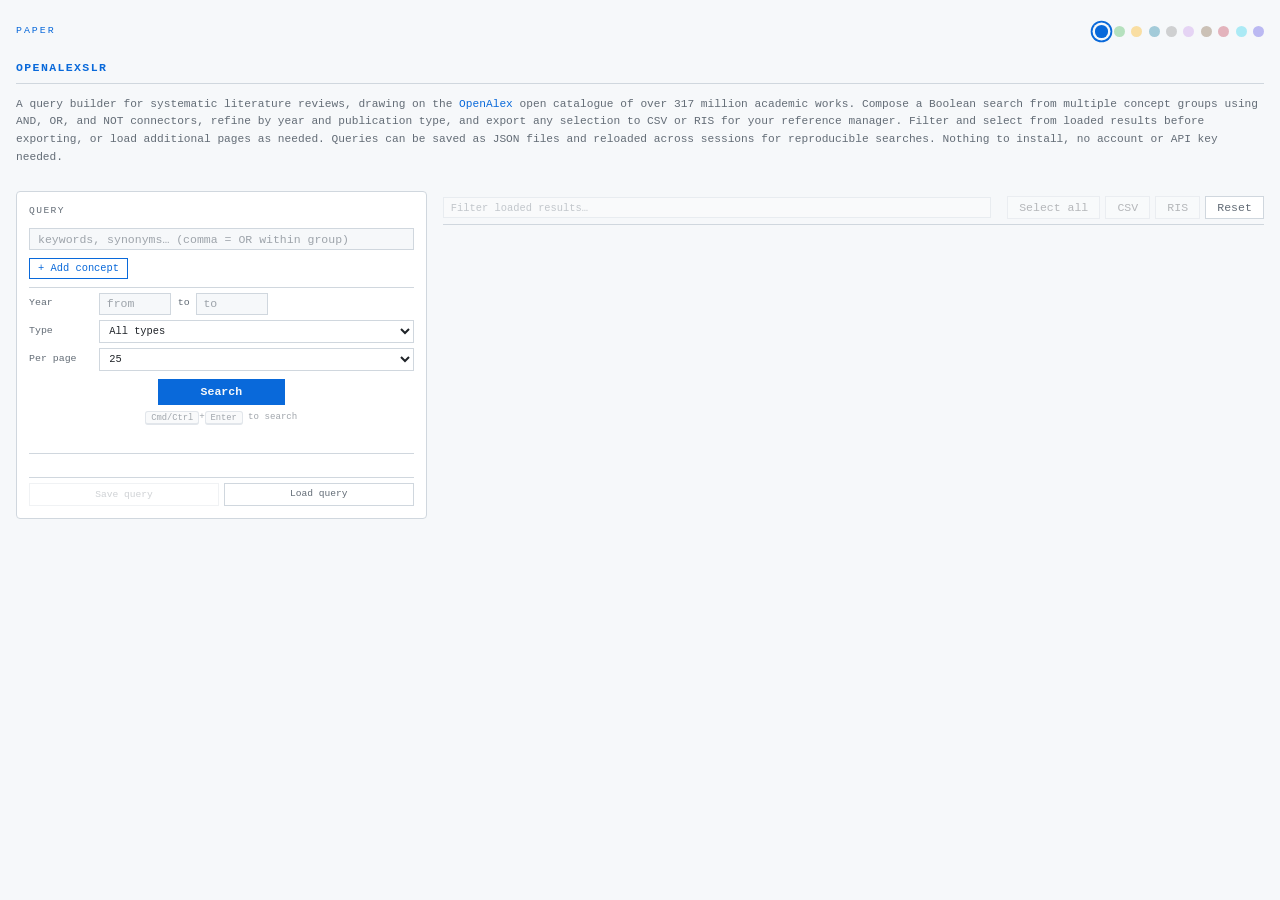
<file: OpenAlexSLR/index.html>
<!DOCTYPE html>
<html lang="en" data-theme="paper">

<head>
    <meta charset="UTF-8">
    <meta name="viewport" content="width=device-width, initial-scale=1.0">
    <title>OpenAlexSLR</title>
    <link rel="stylesheet" href="style.css">
</head>

<body>
    <div id="theme-bar">
        <span id="theme-name">PAPER</span>
        <div id="theme-dots">
            <button class="dot active" data-theme="paper"  data-label="PAPER"  title="PAPER"  style="--c:#0969da"></button>
            <button class="dot"        data-theme="cipher" data-label="CIPHER" title="CIPHER" style="--c:#3fb950"></button>
            <button class="dot"        data-theme="ember"  data-label="EMBER"  title="EMBER"  style="--c:#ffb000"></button>
            <button class="dot"        data-theme="frost"  data-label="FROST"  title="FROST"  style="--c:#0c7a9e"></button>
            <button class="dot"        data-theme="void"   data-label="VOID"   title="VOID"   style="--c:#888888"></button>
            <button class="dot"        data-theme="dusk"   data-label="DUSK"   title="DUSK"   style="--c:#c792ea"></button>
            <button class="dot"        data-theme="sand"   data-label="SAND"   title="SAND"   style="--c:#7c5c3a"></button>
            <button class="dot"        data-theme="rose"   data-label="ROSE"   title="ROSE"   style="--c:#c0364a"></button>
            <button class="dot"        data-theme="ocean"  data-label="OCEAN"  title="OCEAN"  style="--c:#22d3ee"></button>
            <button class="dot"        data-theme="mist"   data-label="MIST"   title="MIST"   style="--c:#4f46e5"></button>
        </div>
    </div>
    <main>
        <h1>OpenAlexSLR<span id="h1-count"></span></h1>
        <p class="app-intro">A query builder for systematic literature reviews, drawing on the <a href="https://openalex.org" target="_blank" rel="noopener">OpenAlex</a> open catalogue of over 317 million academic works. Compose a Boolean search from multiple concept groups using AND, OR, and NOT connectors, refine by year and publication type, and export any selection to CSV or RIS for your reference manager. Filter and select from loaded results before exporting, or load additional pages as needed. Queries can be saved as JSON files and reloaded across sessions for reproducible searches. Nothing to install, no account or API key needed.</p>
        <div id="workspace">
            <div id="query-panel">
                <div class="panel-label">Query</div>
                <div id="concepts"></div>
                <button id="add-concept-btn">+ Add concept</button>
                <div id="filters">
                    <div class="filter-row">
                        <span class="filter-label">Year</span>
                        <input type="number" id="year-from" placeholder="from" min="1900" max="2099" autocomplete="off">
                        <span class="filter-sep">to</span>
                        <input type="number" id="year-to" placeholder="to" min="1900" max="2099" autocomplete="off">
                    </div>
                    <div class="filter-row">
                        <span class="filter-label">Type</span>
                        <select id="pub-type">
                            <option value="all">All types</option>
                            <option value="article">Journal article</option>
                            <option value="book-chapter">Book chapter</option>
                            <option value="preprint">Preprint</option>
                            <option value="dissertation">Dissertation</option>
                            <option value="book">Book</option>
                        </select>
                    </div>
                    <div class="filter-row">
                        <span class="filter-label">Per page</span>
                        <select id="per-page">
                            <option value="10">10</option>
                            <option value="25" selected>25</option>
                            <option value="50">50</option>
                            <option value="100">100</option>
                            <option value="200">200</option>
                        </select>
                    </div>
                </div>
                <button id="search-btn" class="btn-accent" title="Cmd/Ctrl+Enter">Search</button>
                <div class="search-hint"><kbd>Cmd/Ctrl</kbd>+<kbd>Enter</kbd> to search</div>
                <div id="status"></div>
                <div id="query-preview"></div>
                <div id="query-io">
                    <button id="save-query-btn" disabled>Save query</button>
                    <label id="load-query-label" title="Load a previously saved query JSON file">Load query<input type="file" id="load-query-input" accept=".json"></label>
                </div>
            </div>
            <div id="results-panel">
                <div id="results-toolbar">
                    <input type="text" id="filter-input" placeholder="Filter loaded results…" aria-label="Filter loaded results" autocomplete="off" disabled>
                    <span id="results-count"></span>
                    <div id="results-actions">
                        <button id="select-all-btn" disabled>Select all</button>
                        <button id="export-csv-btn" disabled>CSV</button>
                        <button id="export-ris-btn" disabled>RIS</button>
                        <button id="reset-btn" title="Clear results and start a new search">Reset</button>
                    </div>
                </div>
                <div id="results"></div>
                <div id="load-btns">
                    <button id="load-more-btn" hidden>Load more</button>
                    <button id="load-all-btn"  hidden title="Fetches all remaining pages at once. Use with caution on large result sets.">Load all</button>
                </div>
            </div>
        </div>
    </main>
    <script src="script.js"></script>
</body>

</html>
</file>
<file: OpenAlexSLR/style.css>
[data-theme="paper"] {
    --bg:          #f6f8fa;
    --surface:     #ffffff;
    --border:      #d0d7de;
    --text:        #1f2328;
    --muted:       #636c76;
    --accent:      #0969da;
    --accent-dim:  #dbeafe;
    --danger:      #cf222e;
}
[data-theme="cipher"] {
    --bg:          #161b22;
    --surface:     #21262d;
    --border:      #30363d;
    --text:        #e6edf3;
    --muted:       #848d97;
    --accent:      #3fb950;
    --accent-dim:  #033a16;
    --danger:      #f85149;
}
[data-theme="ember"] {
    --bg:          #1f1700;
    --surface:     #2d2000;
    --border:      #3d2e00;
    --text:        #f5e6c8;
    --muted:       #a08050;
    --accent:      #ffb000;
    --accent-dim:  #3d2e00;
    --danger:      #ff6b6b;
}
[data-theme="frost"] {
    --bg:          #ffffff;
    --surface:     #f0f7fa;
    --border:      #b8d8e8;
    --text:        #0a2a3a;
    --muted:       #4a7a9a;
    --accent:      #0c7a9e;
    --accent-dim:  #d0eaf5;
    --danger:      #c0392b;
}
[data-theme="void"] {
    --bg:          #0a0a0a;
    --surface:     #141414;
    --border:      #2a2a2a;
    --text:        #e8e8e8;
    --muted:       #666666;
    --accent:      #ffffff;
    --accent-dim:  #1a1a1a;
    --danger:      #ff4444;
}
[data-theme="dusk"] {
    --bg:          #2a2640;
    --surface:     #342f4e;
    --border:      #4a4468;
    --text:        #cdd3f0;
    --muted:       #8880b0;
    --accent:      #c792ea;
    --accent-dim:  #3a3060;
    --danger:      #ff5572;
}
[data-theme="sand"] {
    --bg:          #ffffff;
    --surface:     #fdf8f2;
    --border:      #e8ddd0;
    --text:        #2c1f14;
    --muted:       #8a7060;
    --accent:      #7c5c3a;
    --accent-dim:  #f5ede2;
    --danger:      #c0392b;
}
[data-theme="rose"] {
    --bg:          #ffffff;
    --surface:     #fff5f7;
    --border:      #ffd0da;
    --text:        #2a0a10;
    --muted:       #a05060;
    --accent:      #c0364a;
    --accent-dim:  #ffe0e6;
    --danger:      #c0364a;
}
[data-theme="ocean"] {
    --bg:          #0d1b2e;
    --surface:     #112244;
    --border:      #1e3a5f;
    --text:        #d0e8f8;
    --muted:       #5888aa;
    --accent:      #22d3ee;
    --accent-dim:  #0a2a40;
    --danger:      #ff6b6b;
}
[data-theme="mist"] {
    --bg:          #ffffff;
    --surface:     #f5f4ff;
    --border:      #d4d0f8;
    --text:        #1a1830;
    --muted:       #6860b0;
    --accent:      #4f46e5;
    --accent-dim:  #ede9fe;
    --danger:      #dc2626;
}

:root {
    --font:  'SF Mono', 'Fira Code', Consolas, 'Courier New', monospace;
    --width: 1280px;
}

*, *::before, *::after { box-sizing: border-box; margin: 0; padding: 0; }

html, body { height: 100%; }
html { overflow-x: hidden; }

body {
    font-family: var(--font);
    font-size: 0.75rem;
    line-height: 1.5;
    background: var(--bg);
    color: var(--text);
    display: flex;
    flex-direction: column;
    align-items: center;
    padding: 1.5rem 1rem 3rem;
    transition: background 0.2s, color 0.2s;
}

button {
    font-family: var(--font);
    font-size: 0.72rem;
    padding: 0.25rem 0.7rem;
    border: 1px solid var(--border);
    background: var(--surface);
    color: var(--text);
    cursor: pointer;
    transition: border-color 0.15s, color 0.15s, background 0.15s;
}
button:not(.dot):hover           { border-color: var(--muted); }
button:not(.dot):not(.btn-accent):disabled {
    opacity: 0.3;
    cursor: default;
    pointer-events: none;
}

a { color: var(--accent); text-decoration: none; }
a:hover { text-decoration: underline; }

#theme-bar {
    width: 100%;
    max-width: var(--width);
    display: flex;
    align-items: center;
    justify-content: space-between;
    margin-bottom: 1.25rem;
}
#theme-name {
    font-size: 0.62rem;
    letter-spacing: 0.2em;
    text-transform: uppercase;
    color: var(--accent);
    transition: color 0.2s;
}
#theme-dots {
    display: flex;
    align-items: center;
    gap: 0.4rem;
}
.dot {
    width: 11px;
    height: 11px;
    border-radius: 50%;
    background: var(--c);
    border: 1.5px solid transparent;
    padding: 0;
    cursor: pointer;
    opacity: 0.35;
    transition: opacity 0.15s, transform 0.15s, box-shadow 0.15s;
}
.dot:hover  { opacity: 0.75; transform: scale(1.25); }
.dot.active { opacity: 1; transform: scale(1.2); box-shadow: 0 0 0 2px var(--bg), 0 0 0 3.5px var(--c); }

main {
    width: 100%;
    max-width: var(--width);
    display: flex;
    flex-direction: column;
    gap: 0.75rem;
}

h1 {
    font-size: 0.72rem;
    font-weight: 600;
    letter-spacing: 0.12em;
    text-transform: uppercase;
    color: var(--accent);
    padding-bottom: 0.4rem;
    border-bottom: 1px solid var(--border);
    display: flex;
    align-items: baseline;
    justify-content: space-between;
}
#h1-count {
    font-size: 0.6rem;
    font-weight: 400;
    letter-spacing: 0;
    text-transform: none;
    color: var(--muted);
}

.app-intro {
    font-size: 0.7rem;
    color: var(--muted);
    line-height: 1.6;
    margin-bottom: 0.75rem;
}

#workspace {
    display: grid;
    grid-template-columns: 1fr 2fr;
    gap: 1rem;
    align-items: start;
}

#query-panel {
    position: sticky;
    top: 1rem;
    display: flex;
    flex-direction: column;
    gap: 0.5rem;
    background: var(--surface);
    border: 1px solid var(--border);
    border-radius: 4px;
    padding: 0.75rem;
}

.panel-label {
    font-size: 0.6rem;
    letter-spacing: 0.15em;
    text-transform: uppercase;
    color: var(--muted);
    margin-bottom: 0.1rem;
}

#concepts {
    display: flex;
    flex-direction: column;
    gap: 0.3rem;
}

.concept-row {
    display: flex;
    gap: 0.3rem;
    align-items: center;
}

.connector-sel {
    font-family: var(--font);
    font-size: 0.62rem;
    padding: 0.2rem 0.3rem;
    border: 1px solid var(--border);
    background: var(--surface);
    color: var(--accent);
    width: 3.8rem;
    flex-shrink: 0;
    cursor: pointer;
}

.terms-input {
    font-family: var(--font);
    font-size: 0.72rem;
    padding: 0.22rem 0.5rem;
    border: 1px solid var(--border);
    background: var(--bg);
    color: var(--text);
    flex: 1;
    min-width: 0;
    outline: none;
    transition: border-color 0.15s;
}
.terms-input:focus       { border-color: var(--accent); }
.terms-input::placeholder { color: var(--muted); opacity: 0.6; }

.remove-row-btn {
    font-size: 0.8rem;
    padding: 0.1rem 0.4rem;
    color: var(--muted);
    flex-shrink: 0;
}
.remove-row-btn:hover { color: var(--danger); border-color: var(--danger); }

#add-concept-btn {
    font-size: 0.65rem;
    padding: 0.2rem 0.5rem;
    color: var(--accent);
    border-color: var(--accent);
    align-self: flex-start;
}

#filters {
    display: flex;
    flex-direction: column;
    gap: 0.35rem;
    padding-top: 0.35rem;
    border-top: 1px solid var(--border);
}

.filter-row {
    display: flex;
    align-items: center;
    gap: 0.4rem;
}

.filter-label {
    font-size: 0.62rem;
    color: var(--muted);
    width: 4rem;
    flex-shrink: 0;
}

.filter-sep {
    font-size: 0.62rem;
    color: var(--muted);
}

.filter-row input[type="number"] {
    font-family: var(--font);
    font-size: 0.72rem;
    padding: 0.2rem 0.4rem;
    border: 1px solid var(--border);
    background: var(--bg);
    color: var(--text);
    width: 4.5rem;
    outline: none;
    transition: border-color 0.15s;
    -moz-appearance: textfield;
}
.filter-row input[type="number"]:focus       { border-color: var(--accent); }
.filter-row input[type="number"]::placeholder { color: var(--muted); opacity: 0.6; }
.filter-row input[type="number"]::-webkit-inner-spin-button,
.filter-row input[type="number"]::-webkit-outer-spin-button { -webkit-appearance: none; }

.filter-row select {
    font-family: var(--font);
    font-size: 0.65rem;
    padding: 0.2rem 0.3rem;
    border: 1px solid var(--border);
    background: var(--surface);
    color: var(--text);
    cursor: pointer;
    flex: 1;
}

.btn-accent {
    background: var(--accent);
    color: var(--bg);
    border-color: var(--accent);
    font-weight: 600;
    padding: 0.35rem 0;
    width: 33%;
    align-self: center;
}
.btn-accent:hover    { opacity: 0.88; background: var(--accent); border-color: var(--accent); }
.btn-accent:disabled { opacity: 0.35; cursor: default; pointer-events: none; }

.search-hint {
    font-size: 0.57rem;
    color: var(--muted);
    opacity: 0.6;
    text-align: center;
    margin-top: -0.15rem;
}
.search-hint kbd {
    font-family: var(--font);
    font-size: 0.55rem;
    padding: 0.05rem 0.3rem;
    border: 1px solid var(--border);
    border-bottom-width: 2px;
    border-radius: 3px;
    background: var(--bg);
    color: var(--muted);
}

#status         { font-size: 0.6rem; min-height: 0.75rem; color: var(--muted); }
#status.ready   { color: var(--accent); }
#status.error   { color: var(--danger); }
#status.working { color: var(--muted); }

#query-preview {
    font-size: 0.6rem;
    color: var(--muted);
    line-height: 1.7;
    padding-top: 0.4rem;
    border-top: 1px solid var(--border);
    min-height: 1rem;
}
.preview-line      { display: flex; gap: 0.3rem; }
.preview-connector { color: var(--accent); min-width: 3.5rem; }
.preview-clause    { color: var(--text); }

#query-io {
    display: flex;
    gap: 0.3rem;
    padding-top: 0.35rem;
    border-top: 1px solid var(--border);
}
#query-io #save-query-btn,
#load-query-label {
    font-family: var(--font);
    font-size: 0.6rem;
    padding: 0.2rem 0.5rem;
    border: 1px solid var(--border);
    background: var(--surface);
    color: var(--muted);
    cursor: pointer;
    transition: border-color 0.15s, color 0.15s;
    flex: 1;
    text-align: center;
}
#query-io #save-query-btn:hover,
#load-query-label:hover { border-color: var(--accent); color: var(--accent); }
#query-io #save-query-btn:disabled { opacity: 0.3; cursor: default; pointer-events: none; }
#load-query-label input { display: none; }

#results-panel {
    display: flex;
    flex-direction: column;
    gap: 0.6rem;
}

#results-toolbar {
    display: flex;
    align-items: center;
    gap: 0.5rem;
    padding: 0.3rem 0;
    border-bottom: 1px solid var(--border);
}
#filter-input {
    font-family: var(--font);
    font-size: 0.65rem;
    padding: 0.2rem 0.45rem;
    border: 1px solid var(--border);
    background: var(--surface);
    color: var(--text);
    flex: 1;
    min-width: 0;
    transition: border-color 0.15s;
}
#filter-input:focus       { outline: none; border-color: var(--accent); }
#filter-input::placeholder { color: var(--muted); }
#filter-input:disabled    { opacity: 0.35; cursor: not-allowed; }
#results-count   { font-size: 0.65rem; color: var(--muted); }
#results-actions { display: flex; gap: 0.3rem; align-items: center; }
#reset-btn       { color: var(--muted); }
#reset-btn:hover { color: var(--danger); border-color: var(--danger); }

#results {
    display: flex;
    flex-direction: column;
    gap: 0.6rem;
}

.results-empty {
    font-size: 0.65rem;
    color: var(--muted);
    padding: 1.5rem 0;
    text-align: center;
}

#load-btns { display: flex; gap: 0.4rem; }
#load-more-btn, #load-all-btn {
    flex: 1;
    padding: 0.4rem;
    font-size: 0.7rem;
    color: var(--accent);
    border-color: var(--accent);
    margin-top: 0.2rem;
}

.result-card {
    display: flex;
    gap: 0.6rem;
    padding: 0.6rem 0.75rem;
    border: 1px solid var(--border);
    background: var(--surface);
    border-radius: 4px;
    min-height: 5.5rem;
    transition: border-color 0.15s, background 0.15s;
}
.result-card:hover          { border-color: var(--muted); background: var(--accent-dim); }
.result-card.selected       { border-color: var(--accent); background: var(--accent-dim); }
.result-card.selected:hover { border-color: var(--accent); }

.result-checkbox {
    appearance: none;
    -webkit-appearance: none;
    width: 0.85rem;
    height: 0.85rem;
    border: 1px solid var(--border);
    background: var(--bg);
    cursor: pointer;
    flex-shrink: 0;
    margin-top: 0.18rem;
    position: relative;
    transition: border-color 0.15s, background 0.15s;
}
.result-checkbox:hover   { border-color: var(--accent); }
.result-checkbox:checked { background: var(--accent); border-color: var(--accent); }
.result-checkbox:checked::after {
    content: '';
    position: absolute;
    left: 0.17rem;
    top: 0.04rem;
    width: 0.3rem;
    height: 0.55rem;
    border: 1.5px solid var(--bg);
    border-top: none;
    border-left: none;
    transform: rotate(45deg);
}

.result-body { flex: 1; min-width: 0; display: flex; flex-direction: column; }

.result-title {
    font-size: 0.75rem;
    font-weight: 600;
    color: var(--accent);
    margin-bottom: 0.2rem;
    line-height: 1.35;
}
.result-title a { color: inherit; }

.result-meta {
    font-size: 0.6rem;
    color: var(--muted);
    margin-bottom: 0.25rem;
    line-height: 1.4;
}

.result-abstract {
    font-size: 0.62rem;
    color: var(--text);
    line-height: 1.55;
    margin-bottom: 0.25rem;
}
.result-abstract .abstract-more {
    color: var(--accent);
    cursor: pointer;
    background: none;
    border: none;
    padding: 0;
    font-family: var(--font);
    font-size: inherit;
}

.result-badges {
    display: flex;
    gap: 0.3rem;
    flex-wrap: wrap;
    margin-top: auto;
    padding-top: 0.3rem;
}
.badge {
    font-size: 0.52rem;
    padding: 0.08rem 0.3rem;
    border: 1px solid var(--border);
    border-radius: 2px;
    color: var(--muted);
    text-transform: uppercase;
    letter-spacing: 0.04em;
    flex-shrink: 0;
}
.badge-oa                { color: var(--accent); border-color: var(--accent); }
.badge-type-article      { color: #3b82f6; border-color: #3b82f6; }
.badge-type-review       { color: #3b82f6; border-color: #3b82f6; }
.badge-type-book-chapter { color: #f59e0b; border-color: #f59e0b; }
.badge-type-book         { color: #10b981; border-color: #10b981; }
.badge-type-preprint     { color: #8b5cf6; border-color: #8b5cf6; }
.badge-type-dissertation { color: #ec4899; border-color: #ec4899; }
.badge-type-dataset      { color: #06b6d4; border-color: #06b6d4; }
.badge-type-other        { color: var(--muted); border-color: var(--border); }

@media (max-width: 860px) {
    #workspace    { grid-template-columns: 1fr; }
    #query-panel  { position: static; }
}
</file>
